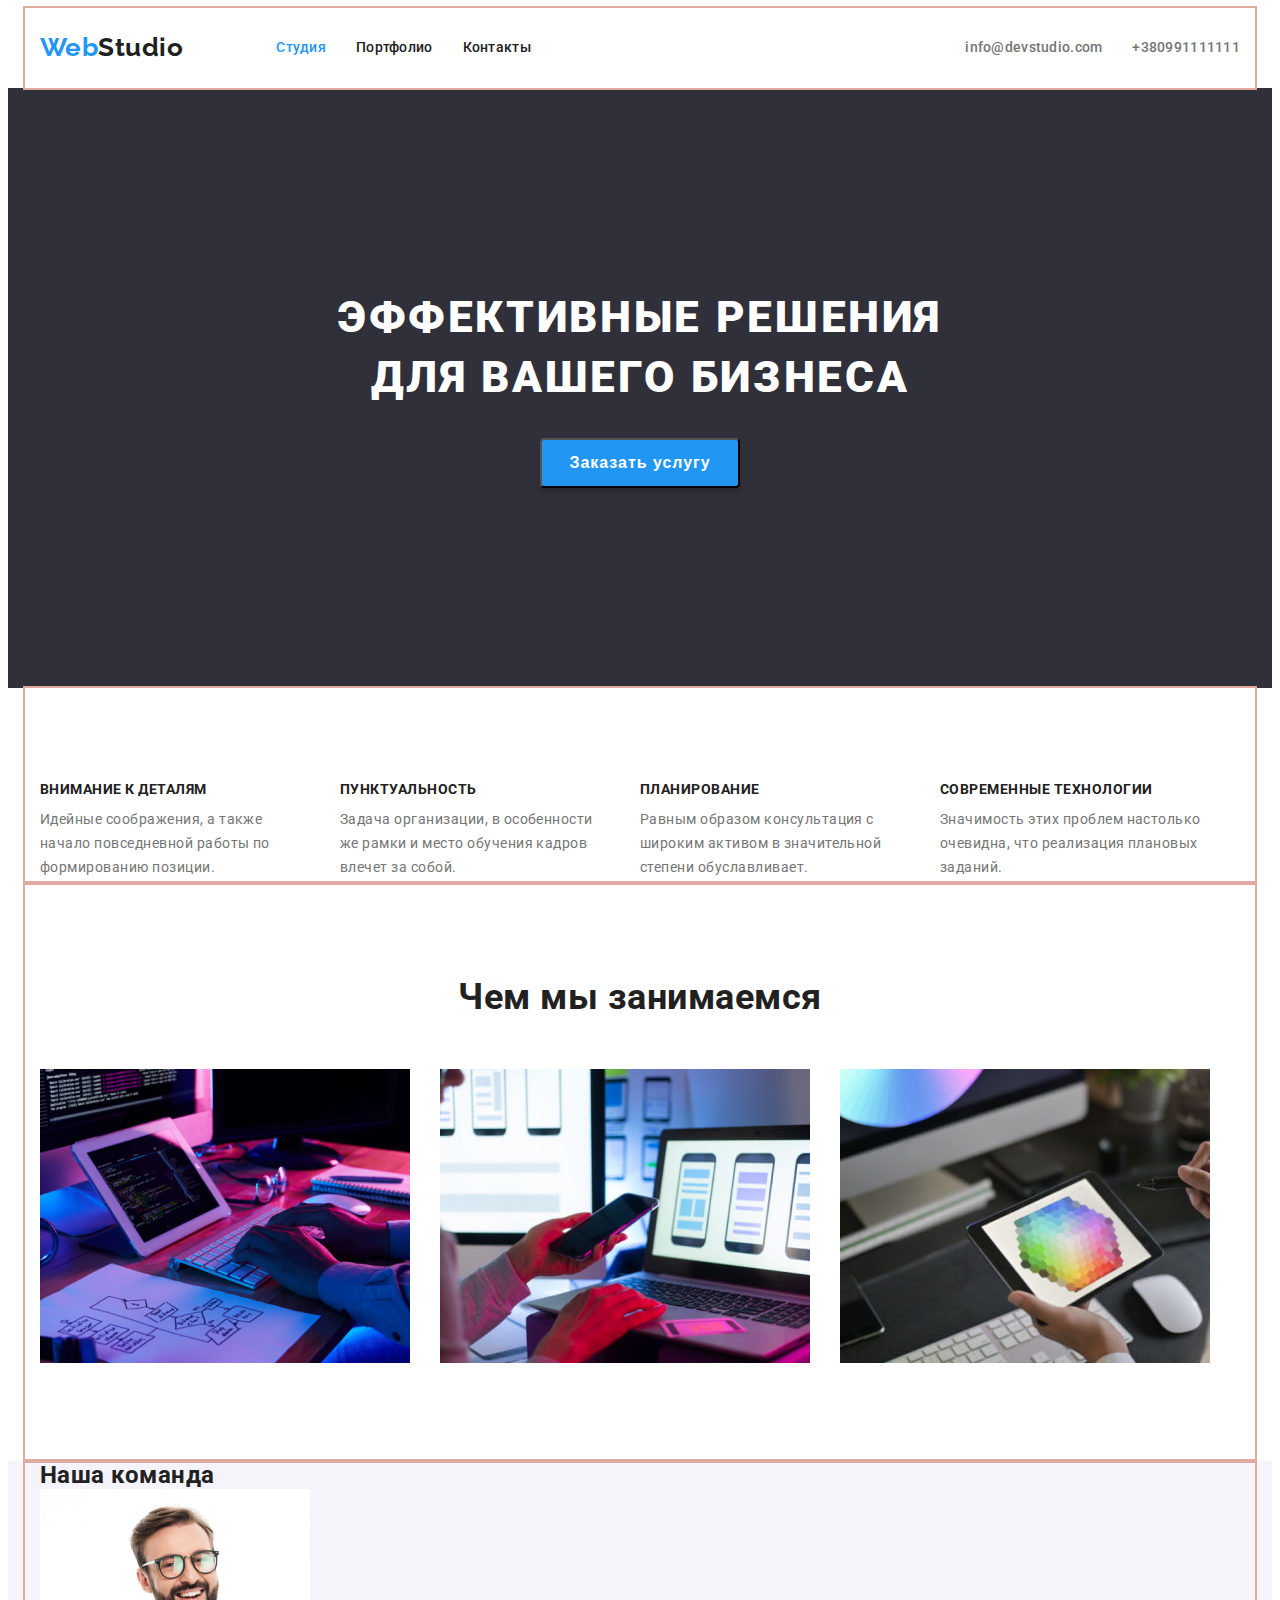
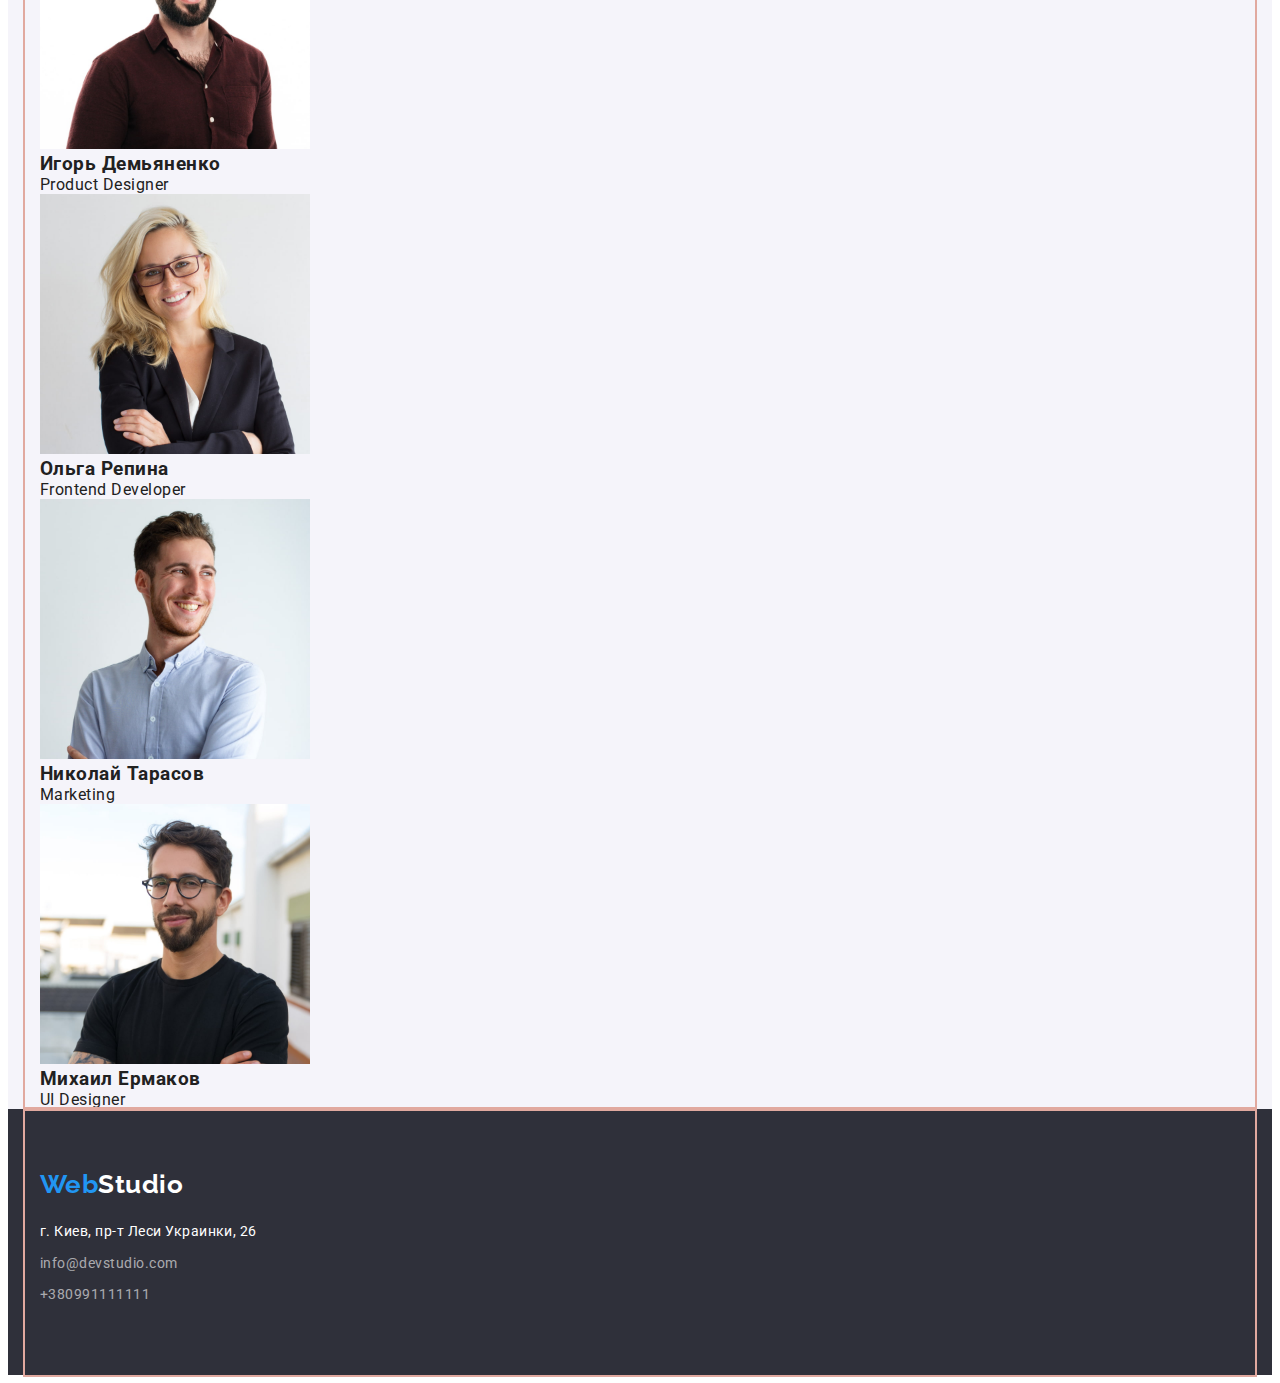
<file: index.html>
<!DOCTYPE html>
<html lang="en"></html>
<head>
  <meta charset="UTF-8" />
  <meta name="vievport" content="width=device-width, initial-scale=1.0" />
  <title>Document</title>
  <link rel="stylesheet" href="https://fonts.googleapis.com/css2?family=Raleway:wght@700&family=Roboto:wght@400;500;700;900&display=swap">
  <link rel="stylesheet" href="https://cdnjs.cloudflare.com/ajax/libs/modern-normalize/1.1.0/modern-normalize.min.css" integrity="sha512-wpPYUAdjBVSE4KJnH1VR1HeZfpl1ub8YT/NKx4PuQ5NmX2tKuGu6U/JRp5y+Y8XG2tV+wKQpNHVUX03MfMFn9Q==" crossorigin="anonymous" referrerpolicy="no-referrer" />
  <link rel="stylesheet" href="./css/styles.css">
</head>
<body>
  <header class="">
    <div class="conteiner main-meny">
      <nav class="nav">
        <!-- <logo> -->
        <a href="./images/webStudio.jpg" class="logo">Web<span class="studio">Studio</span></a>
        <!-- <title> -->
        <ul  class="site-nav list">
          <li class="item">
            <a href="./index.html" class="link curent">Студия</a>
          </li>
          <li class="item">
            <a href="./portfolio.html" class="link">Портфолио</a>
          </li>
          <li class="item">
            <a href="/" class="link">Контакты</a>
          </li>
        </ul>
      </nav>
        <!-- auth -->
        <ul class="site-auth list">
          <li class="item">
            <a href="emailto:info@devstudio.com" class="link">info@devstudio.com</a>
          </li>
          <li class="item">
            <a href="tel=+380991111111" class="link">+380991111111</a>
          </li>
        </ul>
    </div>
  </header>

  <main> 
    <!-- hero --> 
    <section class="content button">
      <h1 class="hero-text">Эффективные решения для вашего бизнеса</h1>
      <button class="primary" type="button">Заказать услугу</button>
    </section> 

    <!-- approach in work --> 
    <section class="content conteiner">
      <ul class="list work">
        <li class="item">
          <b class="work-main">Внимание к деталям</b>
          <p class="work-secondary">Идейные соображения, а также начало повседневной работы по
            формированию позиции.</p>
        </li>
        <li class="item">
          <b class="work-main">Пунктуальность</b>
          <p class="work-secondary">Задача организации, в особенности же рамки и место обучения кадров
            влечет за собой.</p>
        </li>
        <li class="item">
          <b class="work-main">Планирование</b>
          <p class="work-secondary">Равным образом консультация с широким активом в значительной степени
            обуславливает.</p>
        </li>
        <li class="item">
          <b class="work-main">Современные технологии</b>
          <p class="work-secondary">Значимость этих проблем настолько очевидна, что реализация плановых
            заданий.</p>
        </li>
      </ul>
    </section>

    <!-- <types of work in photo> -->
    <section class="content photo conteiner">
      <h2 class="head-text">Чем мы занимаемся</h2>
      <ul  class="list">
        <li class="photo">
          <img src="./images/img.jpg"
          
            width="370"
            alt="Bерстка дизайн внешнее оформление"/>
        </li>
        <li class="photo">
          <img src="./images/img2.jpg"
          
            width="370"
            alt="Разработка мобильный приложений"/>
        </li>
        <li class="photo">
          <img src="./images/img3.jpg"
          
            width="370"
            alt="Творческая деятельность"/>
        </li>
      </ul>
    </section>

    <!-- <employees> -->
    <section class="employees">
      <div class="conteiner">
        <h2 class="head-text">Наша команда</h2>
      <ul class="list">
        <li class="fon">
          <img src="./images/1.jpg" 
            Width="270"
            alt="Дезайнер"/>
          <h3 class="employees-main">Игорь Демьяненко</h3>
          <p class="employees-secondary">Product Designer</p> 
        </li>
        <li class="fon">
          <img src="./images/2.jpg"
            Width="270"
            alt="Frontend разработчик"/>
          <h3 class="employees-main">Ольга Репина</h3>
          <p class="employees-secondary">Frontend Developer</p>
        </li>
        <li class="fon">
          <img src="./images/3.jpg"
            Width="270"
            alt="Маркетолог"/>
          <h3 class="employees-main">Николай Тарасов</h3>
          <p class="employees-secondary">Marketing</p>
        </li>
        <li class="fon">
          <img src="./images/4.jpg"
            Width="270"
            alt="Дизайнер"/>
          <h3 class="employees-main">Михаил Ермаков</h3>
          <p class="employees-secondary">UI Designer</p>
        </li>
      </ul>
      </div>
      
    </section>
  </main>

  <!-- <supporting information> -->
    <footer>
      <section class="footer conteiner">
        <a href="./images/webStudio.jpg" class="logo">Web<span class="footer-studio">Studio</span></a>
      <adress>
      <ul class="list">
        <li>
          <a href="https://www.google.com/maps/place/%D0%B1%D1%83%D0%BB%D1%8C%D0%B2%D0%B0%D1%80+%D0%9B%D0%B5%D1%81%D1%96+%D0%A3%D0%BA%D1%80%D0%B0%D1%97%D0%BD%D0%BA%D0%B8,+26,+%D0%9A%D0%B8%D1%97%D0%B2,+02000/@50.4265807,30.5361971,17z/data=!3m1!4b1!4m5!3m4!1s0x40d4cf0e033ecbe9:0x57a4dffefec77da0!8m2!3d50.4265807!4d30.5383858"
            target="_blank"
            rel="noopener noreferrer" class="footer-adres">г. Киев, пр-т Леси Украинки, 26</a>
        </li>
        <li>
          <a href="emailto:info@devstudio.com" class="footer-nav">info@devstudio.com</a>
        </li>
        <li><a href="tel=+380991111111" class="footer-nav">+380991111111</a></li>
      </ul>
  </adress>
    </footer>
</body>
</file>
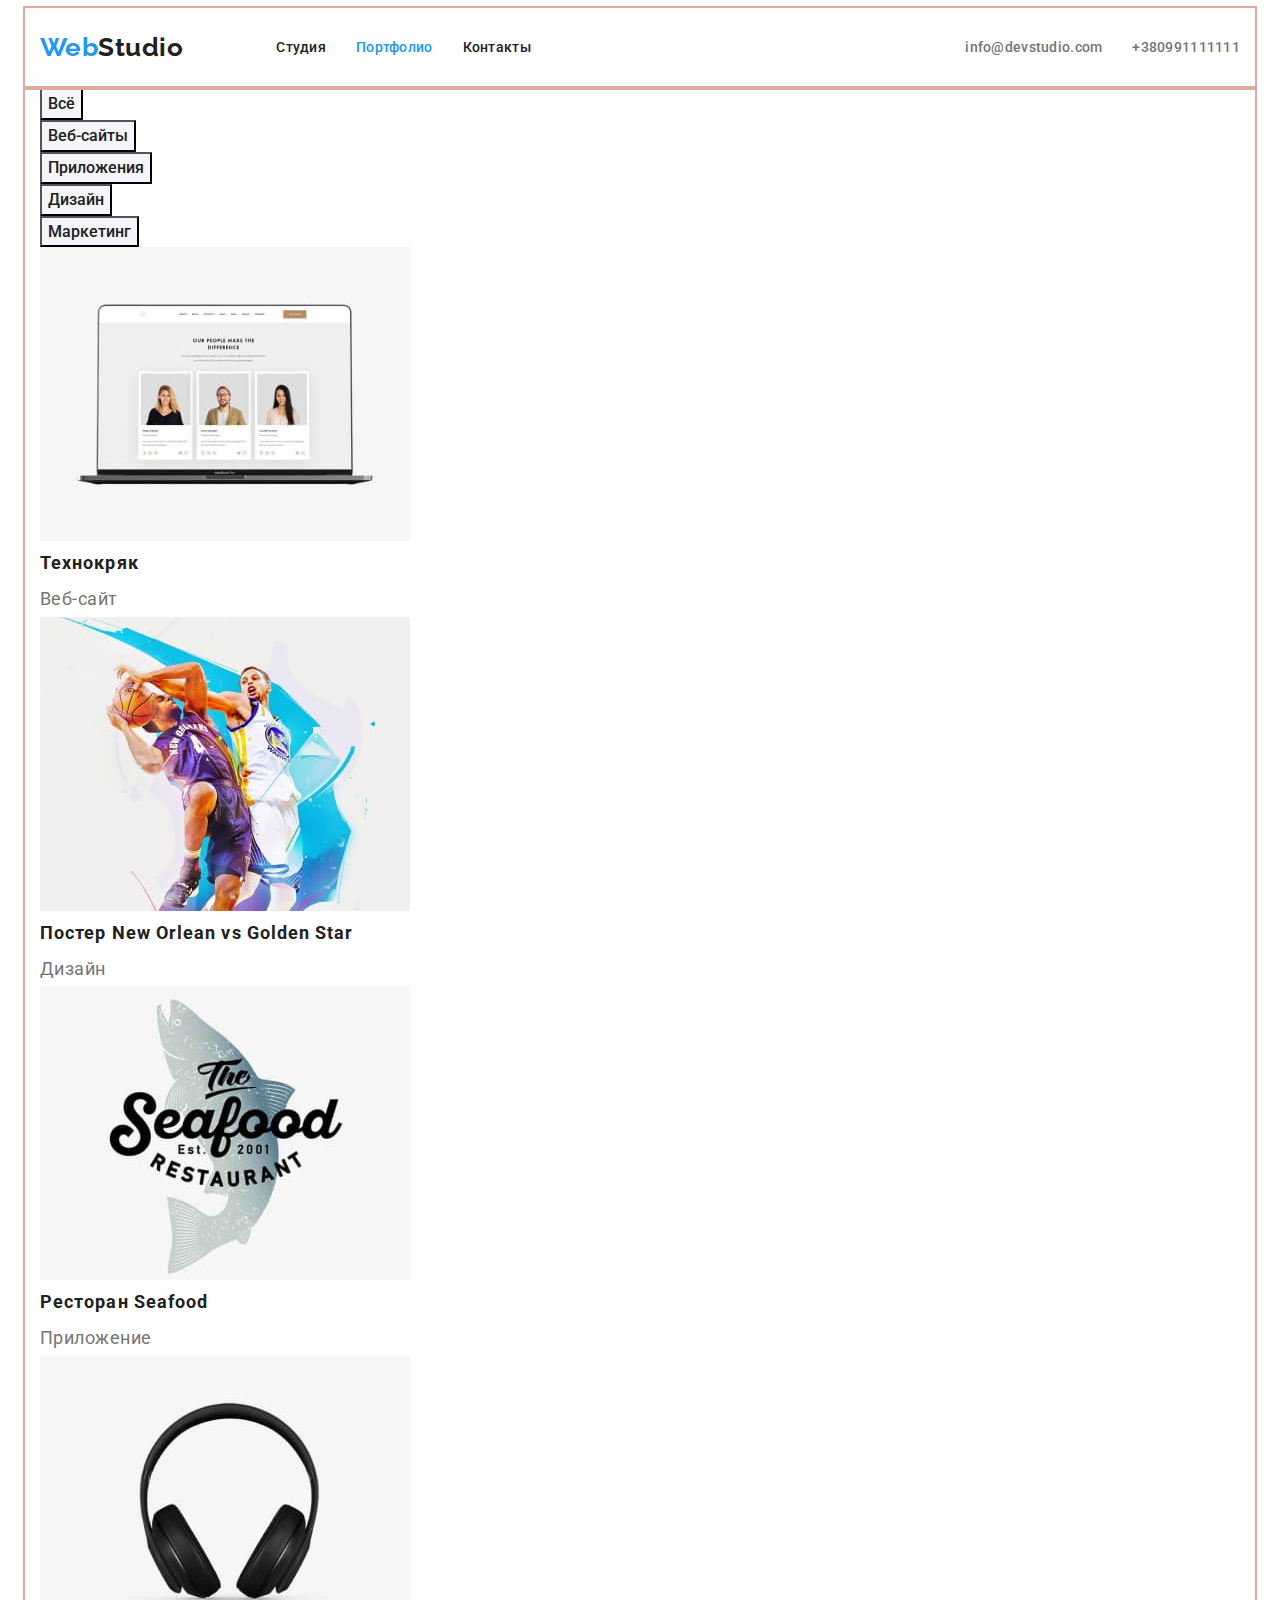
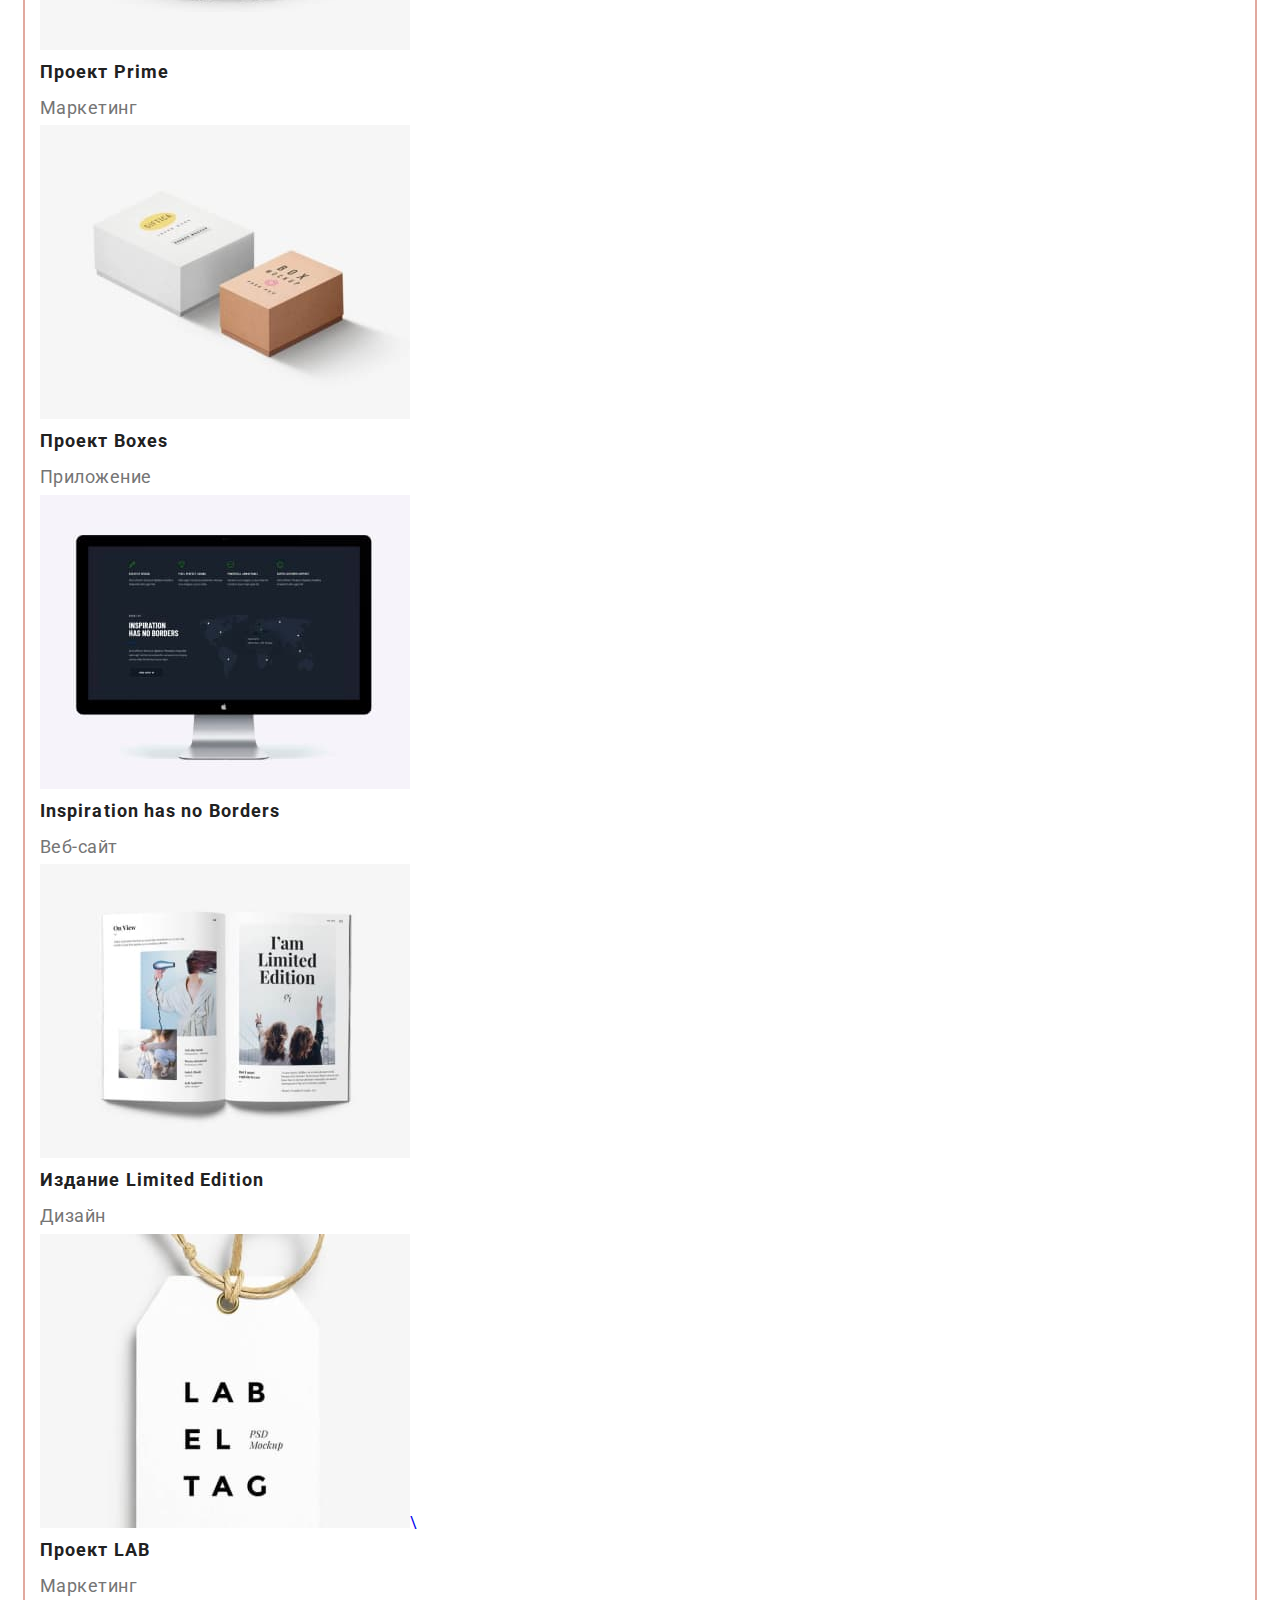
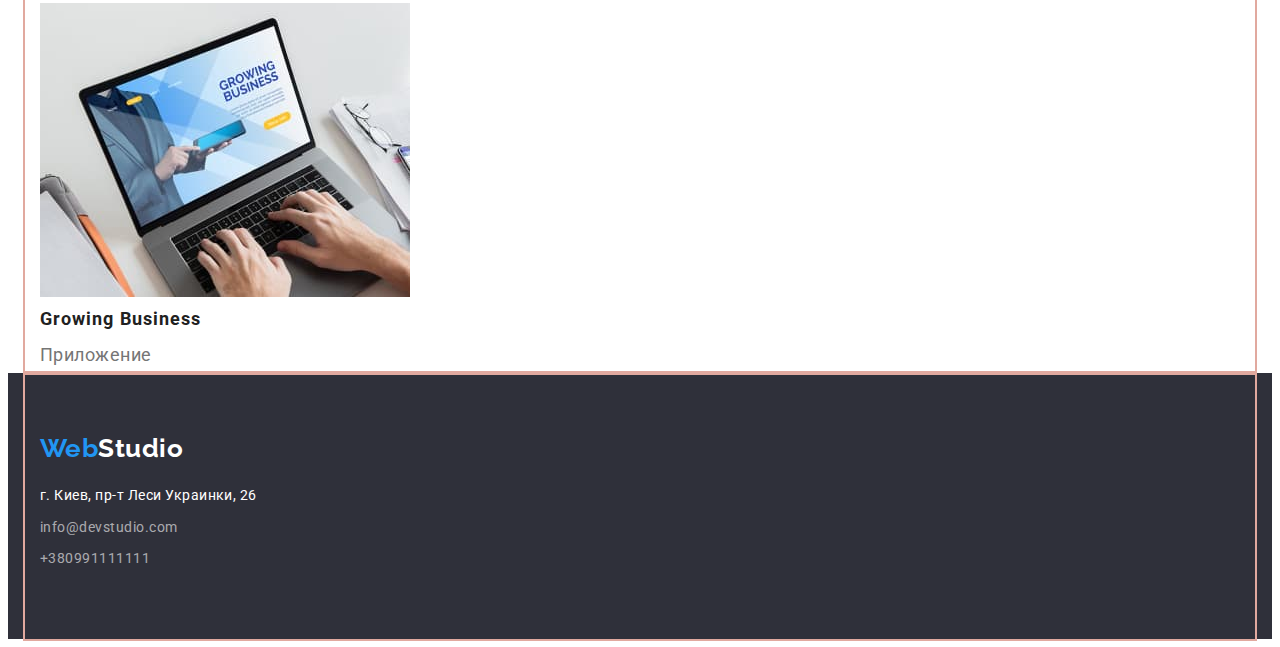
<file: portfolio.html>
<!DOCTYPE html>
<html lang="en"></html>
<head>
  <meta charset="UTF-8" />
  <meta name="vievport" content="width=device-width, initial-scale=1.0" />
  <title>Document</title>
  <link rel="stylesheet" href="https://fonts.googleapis.com/css2?family=Raleway:wght@700&family=Roboto:wght@400;500;700;900&display=swap">
  <link rel="stylesheet" href="https://cdnjs.cloudflare.com/ajax/libs/modern-normalize/1.1.0/modern-normalize.min.css" integrity="sha512-wpPYUAdjBVSE4KJnH1VR1HeZfpl1ub8YT/NKx4PuQ5NmX2tKuGu6U/JRp5y+Y8XG2tV+wKQpNHVUX03MfMFn9Q==" crossorigin="anonymous" referrerpolicy="no-referrer" />
  <link rel="stylesheet" href="./css/styles.css">
</head>
<body>
  <header class="">
    <div class="conteiner main-meny">
      <nav class="nav">
        <!-- <logo> -->
        <a href="./images/webStudio.jpg" class="logo">Web<span class="studio">Studio</span></a>
        <!-- <title> -->
        <ul  class="site-nav list">
          <li class="item">
            <a href="./index.html" class="link">Студия</a>
          </li>
          <li class="item">
            <a href="./portfolio.html" class="link curent">Портфолио</a>
          </li>
          <li class="item">
            <a href="/" class="link">Контакты</a>
          </li>
        </ul>
      </nav>
        <!-- auth -->
        <ul class="site-auth list">
          <li class="item">
            <a href="emailto:info@devstudio.com" class="link">info@devstudio.com</a>
          </li>
          <li class="item">
            <a href="tel=+380991111111" class="link">+380991111111</a>
          </li>
        </ul>
    </div>
  </header>

  <!-- list -->
  <main>
    <section class="button conteiner">
        <ul class="list">
          <li><button type="button" class="secondary">Всё</button></li>
          <li><button type="button" class="secondary">Веб-сайты</button></li>
          <li><button type="button" class="secondary">Приложения</button></li>
          <li><button type="button" class="secondary">Дизайн</button></li>
          <li><button type="button" class="secondary">Маркетинг</button></li>
        </ul>

    <!-- content -->
      <ul  class="list">
        <li>
          <a href="/" class="photo-text">
            <img src="./images/portfolio1.jpg" Width="370" alt="ноутбук" />
            <dt class="photo-main">Технокряк</dt>
            <p class="photo-secondary">Веб-сайт</p>
          </a>
        </li>
        <li>
          <a href="/" class="photo-text">
            <img src="./images/portfolio2.jpg" Width="370" alt="игра" />
            <dt class="photo-main">Постер New Orlean vs Golden Star</dt>
            <p class="photo-secondary">Дизайн</p>
          </a>
        </li>
        <li>
          <a href="/" class="photo-text">
            <img src="./images/portfolio3.jpg" Width="370" alt="принт" />
            <dt class="photo-main">Ресторан Seafood</dt>
            <p class="photo-secondary">Приложение</p>
          </a>
        </li>
        <li>
          <a href="/" class="photo-text">
            <img src="./images/portfolio4.jpg" Width="370" alt="наушники" />
            <dt class="photo-main">Проект Prime</dt>
            <p class="photo-secondary">Маркетинг</p>
          </a>
        </li>
        <li>
          <a href="/" class="photo-text">
            <img src="./images/portfolio5.jpg" Width="370" alt="коробки" />
            <dt class="photo-main">Проект Boxes</dt>
            <p class="photo-secondary">Приложение</p>
          </a>
        </li>
        <li>
          <a href="/" class="photo-text">
            <img src="./images/portfolio6.jpg" Width="370" alt="монитор" />
            <dt class="photo-main">Inspiration has no Borders</dt>
            <p class="photo-secondary">Веб-сайт</p>
          </a>
        </li>
        <li>
          <a href="/" class="photo-text">
            <img src="./images/portfolio7.jpg" Width="370" alt="каталог" />
            <dt class="photo-main">Издание Limited Edition</dt>
            <p class="photo-secondary">Дизайн</p>
          </a>
        </li>
        <li>
          <a href="/" class="photo-text">
            <img src="./images/portfolio8.jpg" Width="370" alt="лейбл"/>\
            <dt class="photo-main">Проект LAB</dt>
            <p class="photo-secondary">Маркетинг</p>
          </a>
        </li>
        <li>
          <a href="/" class="photo-text">
            <img src="./images/portfolio9.jpg" Width="370" alt="робота"/>
            <dt class="photo-main">Growing Business</dt>
            <p class="photo-secondary">Приложение</p>
          </a>
        </li>
      </ul>
    </section>
  </main>
  
  <!-- supporting information -->
    <footer>
      <section class="footer conteiner">
        <a href="./images/webStudio.jpg" class="logo">Web<span class="footer-studio">Studio</span></a>
      <adress>
      <ul class="list">
        <li>
          <a href="https://www.google.com/maps/place/%D0%B1%D1%83%D0%BB%D1%8C%D0%B2%D0%B0%D1%80+%D0%9B%D0%B5%D1%81%D1%96+%D0%A3%D0%BA%D1%80%D0%B0%D1%97%D0%BD%D0%BA%D0%B8,+26,+%D0%9A%D0%B8%D1%97%D0%B2,+02000/@50.4265807,30.5361971,17z/data=!3m1!4b1!4m5!3m4!1s0x40d4cf0e033ecbe9:0x57a4dffefec77da0!8m2!3d50.4265807!4d30.5383858"
            target="_blank"
            rel="noopener noreferrer" class="footer-adres">г. Киев, пр-т Леси Украинки, 26</a>
        </li>
        <li>
          <a href="emailto:info@devstudio.com" class="footer-nav">info@devstudio.com</a>
        </li>
        <li>
          <a href="tel=+380991111111" class="footer-nav">+380991111111</a>
        </li>
      </ul>
  </adress>
    </footer>
</body>
</file>
<file: css/styles.css>
:root {
  --primery-text-cplor: #212121;
  --secondary-color: rgba(117, 117, 117, 1);
  --akcent: #2196f3;
  --primary-wite-color: #fff;
  --secondary-color-two: rgba(245, 244, 250, 1);
  --color-fon-hed-fot: rgba(47, 48, 58, 1);
}

body {
  background-color: var(--primary-wite-color);
  color: var(--primery-text-cplor);

  font-family: Roboto, sans-serif;
  letter-spacing: 0.03em;
}
h1,
h2,
h3,
h4,
h5,
h6,
ul,
p,
b {
  margin: 0;
  padding: 0;
}
.list {
  list-style: none;
  padding: 0;
  margin: 0;
}

.conteiner {
  width: 1200px;
  margin-left: auto;
  margin-right: auto;
  padding-left: 15px;
  padding-right: 15px;

  outline: 2px solid rgb(225, 169, 159);
}

/* logo----------------------------------------  */

.logo {
  margin-right: 93px;

  color: var(--akcent);
  font-family: Raleway, sans-serif;
  font-weight: 700;
  font-size: 26px;
  line-height: 1.2;
  text-decoration: none;
}

.logo .studio {
  color: var(--primery-text-cplor);
}

/* BUTTON ----------------------------------------  */

/* button hero ---------------------------------------- */
.button .primary {
  margin-top: 30px;

  width: 200px;
  height: 50px;
  box-shadow: 0px 4px 4px rgba(0, 0, 0, 0.15);
  border-radius: 4px;

  color: var(--primary-wite-color);
  background-color: var(--akcent);
  cursor: pointer;
  font-weight: 700;
  font-size: 16px;
  line-height: 1.88;
  text-align: center;
  letter-spacing: 0.06em;
}

/* button two page ---------------------------------------- */
.button .secondary {
  font-family: Roboto, sans-serif;
  color: var(--primery-text-cplor);
  background-color: var(--secondary-color-two);
  cursor: pointer;
  font-family: Roboto, sans-serif;

  font-weight: 500;
  font-size: 16px;
  line-height: 1.62;
}

.button .secondary:hover,
.button .secondary:focus {
  color: var(--primary-wite-color);
  background-color: var(--akcent);
}

/* HEADER ---------------------------------------- */

.main-meny {
  display: flex;
}
.main-meny .nav {
  display: flex;
  align-items: center;
}
.site-nav .link.curent {
  color: var(--akcent);
}

/* nav ---------------------------------------- */
.site-nav {
  display: flex;
}
.site-nav .item:not(:last-child) {
  margin-right: 30px;
}
/* .site-nav .item + .item {
  margin-left: 30px;
} */

.site-nav .link {
  display: block;
  padding-top: 32px;
  padding-bottom: 32px;

  color: var(--primery-text-cplor);
  font-weight: 500;
  font-size: 14px;
  line-height: 1.14;
  letter-spacing: 0.02em;
  text-decoration: none;
}
.site-nav .link:hover,
.site-nav .link:focus {
  color: var(--akcent);
}

/* auth---------------------------------------- */
.site-auth {
  display: flex;
  margin-left: auto;
}
.site-auth .item:not(:last-child) {
  margin-right: 30px;
}
/* .site-auth .item + .item {
  margin-left: 30px;
} */

.site-auth .link {
  display: block;
  padding-top: 32px;
  padding-bottom: 32px;

  color: var(--secondary-color);
  font-weight: 500;
  font-size: 14px;
  line-height: 1.14;
  letter-spacing: 0.02em;
  text-decoration: none;
}
.site-auth .link:hover,
.site-auth .link:focus {
  color: var(--akcent);
}

/* MAIN ---------------------------------------- */

/* content one page ---------------------------------------- */

/* hero ---------------------------------------- */
.content.button {
  text-align: center;

  padding-top: 200px;
  padding-bottom: 200px;
  background-color: var(--color-fon-hed-fot);
  text-transform: uppercase;
}
.content .hero-text {
  margin-left: auto;
  margin-right: auto;

  width: 696px;
  height: 120px;
  color: var(--primary-wite-color);
  font-weight: 900;
  font-size: 44px;
  line-height: 1.36;
  letter-spacing: 0.06em;
}
/* work ---------------------------------------- */
.content .work {
  display: flex;
  padding-top: 94px;
}
.content .work .item:not(:last-child) {
  margin-right: 30px;
}
.content .work-main {
  display: flex;
  padding-bottom: 10px;

  text-transform: uppercase;
  font-weight: 700;
  font-size: 14px;
  line-height: 1.14;
}
.content .work-secondary {
  width: 270px;
  height: 75px;
  color: var(--secondary-color);
  font-size: 14px;
  line-height: 1.71;
}

/* photo ---------------------------------------- */
.content.photo {
  padding-top: 94px;
  padding-bottom: 94px;
}

.content.photo .list {
  display: flex;
  padding-top: 50px;
}
.content.photo .list .photo:not(:last-child) {
  margin-right: 30px;
}

.content .head-text {
  font-weight: 700;
  font-size: 36px;
  line-height: 1.16;
  text-align: center;
}
/* employees ---------------------------------------- */
.employees {
  background-color: var(--secondary-color-two);
}
.content.employees .conteiner {
  padding-top: 94px;
  padding-bottom: 94px;
}
.content.employees .list {
  display: flex;
}
.content.employees .fon:not(:last-child) {
  margin-right: 30px;
}
.content.employees .fon {
  background-color: var(--primary-wite-color);
}
.content .employees-main {
  display: flex;
  margin-top: 30px;

  font-weight: 500;
  font-size: 16px;
  line-height: 1.18;
}
.content .employees-secondary {
  color: var(--secondary-color);

  font-size: 16px;
  line-height: 1.18;
}

/* content two page ---------------------------------------- */

.photo-text {
  text-decoration: none;
}
.photo-main {
  color: var(--primery-text-cplor);
  font-weight: 700;
  font-size: 18px;
  line-height: 2;
  letter-spacing: 0.06em;
}
.photo-secondary {
  color: var(--secondary-color);

  font-size: 18px;
  line-height: 1.97;
}

/* FOOTER ---------------------------------------- */
footer {
  background-color: var(--color-fon-hed-fot);
}
.footer.conteiner {
  padding-top: 60px;
  padding-bottom: 60px;
}
.footer .logo {
  display: block;
  margin-bottom: 20px;
}
.footer-studio {
  color: var(--primary-wite-color);
}
.footer .footer-adres {
  display: block;
  margin-bottom: 8px;

  color: #fff;
  font-size: 14px;
  line-height: 1.7;
  text-decoration: none;
}
.footer .footer-nav {
  display: block;
  margin-bottom: 8px;

  color: rgba(255, 255, 255, 0.6);
  font-size: 14px;
  line-height: 1.7;
  text-decoration: none;
}

/* support information---------------------------------------- */

/* wite: #FFFFFF */
/* color header and footer: rgba(47, 48, 58, 1) */
/* secondary color page: rgba(245, 244, 250, 1) */

/* akcent color: #2196F3 */

/* main text color: #212121 */
/* secondary text color: rgba(117, 117, 117, 1) */

/* color secondary text address: rgba(255, 255, 255, 0.6) */
</file>
